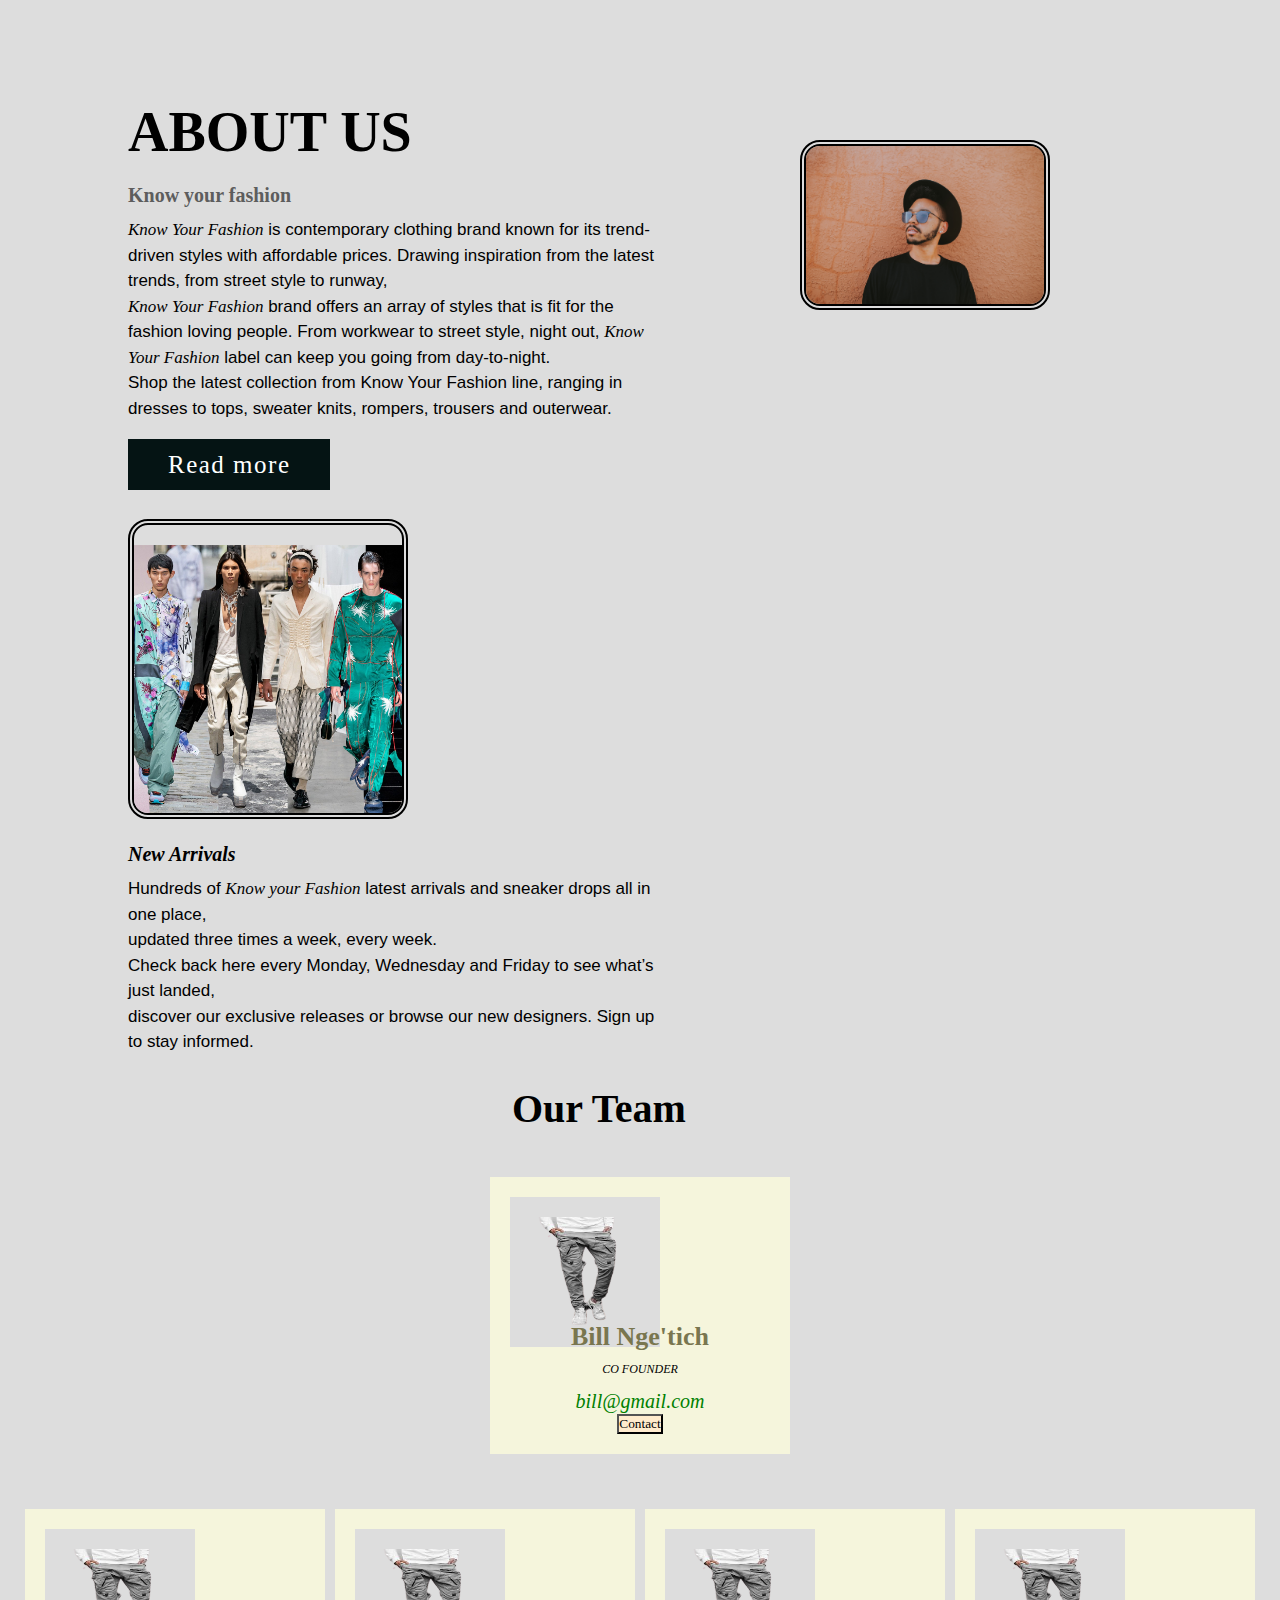
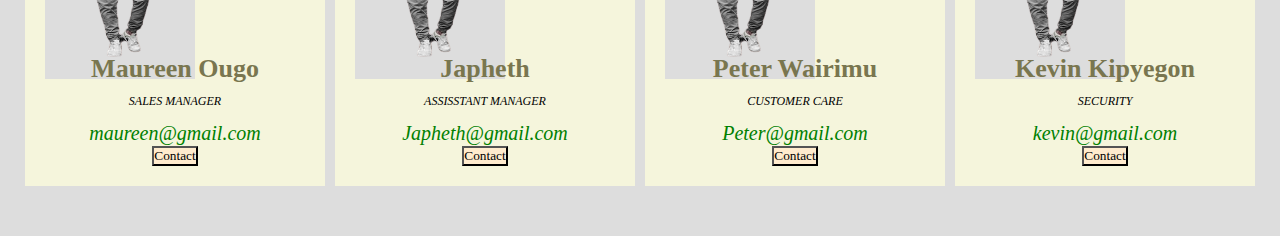
<file: index.html>
<!DOCTYPE html>
<html>
    <head>
        <title>About Us section</title>
        <meta charset="utf-8">
        <meta name="viewport" content="width=device-width,initial-scale=1.0">
        <link rel="stylesheet" href="index.css">
        <div class="section">
            <div class="container">
                <div class="content-section">
                   <div class="title">
                       <h1>About Us</h1>
                   </div> 
                   <div class="content">
                    
                       <h3>Know your fashion</h3>
                       <p><em>Know Your Fashion</em> is contemporary clothing brand known for its trend-driven styles with affordable prices. Drawing inspiration from the latest trends, from street style to runway,<br> <em>Know Your Fashion</em> brand offers an array of styles that is fit for the fashion loving people. From workwear to street style, night out, <em>Know Your Fashion</em> label can keep you going from day-to-night.<br> Shop the latest collection from Know Your Fashion line, ranging in dresses to tops, sweater knits, rompers, trousers and outerwear.</p>
                       <div class="button">
                           <a href="">Read more</a>
                       </div>

                   </div>
                   <div class="another">
                    <img src="Know-Your-Fashion/Assets/creative.jpg" height="300px">
                     
                    <h4>New Arrivals</h4>
                    <p>Hundreds of <em>Know your Fashion</em> latest arrivals and sneaker drops all in one place,<br> updated three times a week, every week. <br>Check back here every Monday, Wednesday and Friday to see what’s just landed,<br> discover our exclusive releases or browse our new designers. Sign up to stay informed.</p>
                    
                   </div>
                   <div class="social">
                   <a href=""><i class="fab fa-facebook-f"></i></a>
                   <a href=""><i class="fab fa-twitter-f"></i></a>
                   <a href=""><i class="fab fa-instagram,-f"></i></a>
                   </div>

                </div> 
                <div class="image-section">
                    <img src="Documents/Know your fashion project/ivana-cajina-_7LbC5J-jw4-unsplash.jpg">
                </div>
             </div>
        </div>
    </head>
    <body>
        <div class="wrapper">
            <h2>Our Team</h2>
            </div>
            <div class="team">
                <div class="team_member">
                    <div class="team_img">
                        <img src="Documents/Know your fashion project/trousers-removebg-preview.png"></div>
                    <h3>Bill Nge'tich</h3>
                    <p class="role">Co Founder</p>
                    <p>bill@gmail.com</p>
        <p><button class="button">Contact</button></p>
                    </div>
                    <div class="team">
                    <div class="team_member">
                        <div class="team_img">
                            <img src="Documents/Know your fashion project/trousers-removebg-preview.png">
                        </div>
                        <h3>Maureen Ougo</h3>
                        <p class="role">Sales Manager</p>
                        <p>maureen@gmail.com</p>
        <p><button class="button">Contact</button></p>
                    
                        </div>
                        <div class="team">
                        <div class="team_member">
                            <div class="team_img">
                                <img src="Documents/Know your fashion project/trousers-removebg-preview.png">
                            </div>
                            <h3>Japheth</h3>
                            <p class="role">Assisstant Manager</p>
                            <p>Japheth@gmail.com</p>
        <p><button class="button">Contact</button></p>
                    </div>        
                    <div class="team">
                        <div class="team_member">
                            <div class="team_img">
                                <img src="Documents/Know your fashion project/trousers-removebg-preview.png">
                            </div>
                            <h3>Peter Wairimu</h3>
                            <p class="role">Customer care</p>
                            <p>Peter@gmail.com</p>
        <p><button class="button">Contact</button></p>
                            </div>
                            <div class="team">
                                <div class="team_member">
                                    <div class="team_img">
                                        <img src="Documents/Know your fashion project/trousers-removebg-preview.png">
                                    </div>
                                    <h3>Kevin Kipyegon</h3>
                                    <p class="role">Security</p>
                                    <p>kevin@gmail.com</p>
        <p><button class="button">Contact</button></p>
                            </div>        


                </div>

            </div>

        </div>


        
    </body>
</html>
</file>
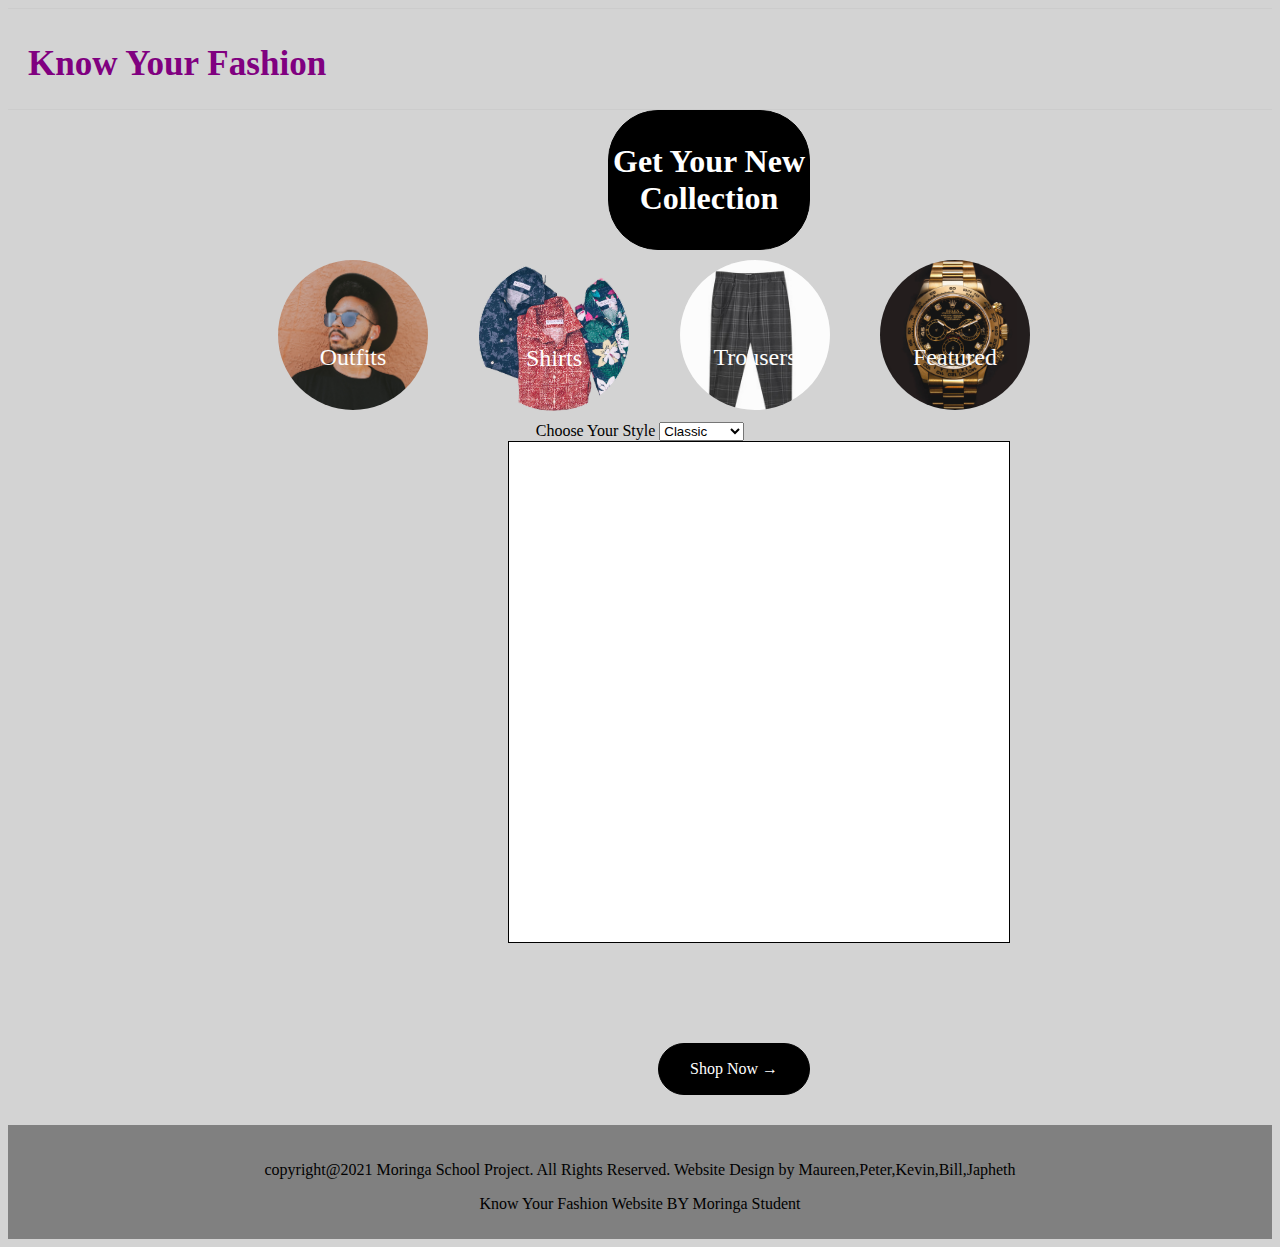
<file: cart.html>
<!DOCTYPE html>
<html lang="en">
<head>
    <meta charset="UTF-8">
    <meta http-equiv="X-UA-Compatible" content="IE=edge">
    <meta name="viewport" content="width=device-width">
    <title>Cart Page</title>
    <link rel="stylesheet" href="https://pro.fontawesome.com/releases/v5.10.0/css/all.css" integrity="sha384-AYmEC3Yw5cVb3ZcuHtOA93w35dYTsvhLPVnYs9eStHfGJvOvKxVfELGroGkvsg+p" crossorigin="anonymous"/>
    <link rel="stylesheet" type="text/css" href="./cart.css">
</head>
<header>
    <div class="nav">
        <div class="logo">
         <h3>Know Your Fashion</h3>
         </div>
         <div class="icons">
             <ul>
                <li><a href="#"><i class="fa fa-home fa-3x" style="color:blueviolet"aria-hidden="true"></i></a></li>
                <li><a href="#" > <i class="fas fa-tshirt fa-3x" aria-hidden="true" style="color: blueviolet"></i></a></li>
                <li><a href="#" >  <i class="fas fa-tag fa-3x" aria-hidden="true" style="color: blueviolet"></i></a></li>
                <li><a href="#" ><i class="fas fa-address-card fa-3x" aria-hidden="true" style="color: blueviolet"></i></a></li>
                <li><a href="#" ><i class="fa fa-sign-in fa-3x" aria-hidden="true" style="color: blueviolet"></i></a></li>
         </div>
     </div>
</header>
<body>
    <div id="article">
        <p>
            Get Your New Collection
        </p>
    </div>

    <div class="collection">
        <div id="image1">
            <p >Outfits</p>
        </div>
        <div id="image2">
            <p>Shirts</p>
        </div>
        <div id="image3">
            <p >Trousers</p>
        </div>
        <div id="image4">
            <p >Featured</p>
        </div>
    </div>
    <div id="list">
        <label for="">Choose Your Style
            <select name="choice" id="choice" onchange="createDoll(this.value)">
            <option value="0">Classic</option>
            <option value="1">Sporty</option>
            <option value="2">Old school</option>
            <option value="3">Free Spirit</option>
            <option value="4">Creative</option>
            <option value="5">Hipster</option>
            </select>
        </label>
    </div>
    <div id="display"></div>
    <script src="./cart.js" type="text/javascript"></script>
    <div id="shop">
        <p>Shop Now &#8594;</p>
    </div>
    <div class="footertwo">
        <P> copyright@2021 Moringa School Project. All Rights Reserved. Website Design by Maureen,Peter,Kevin,Bill,Japheth</P>
        <p>Know Your Fashion Website BY Moringa Student</p>
    </div>

     
</body>
</html>
</file>
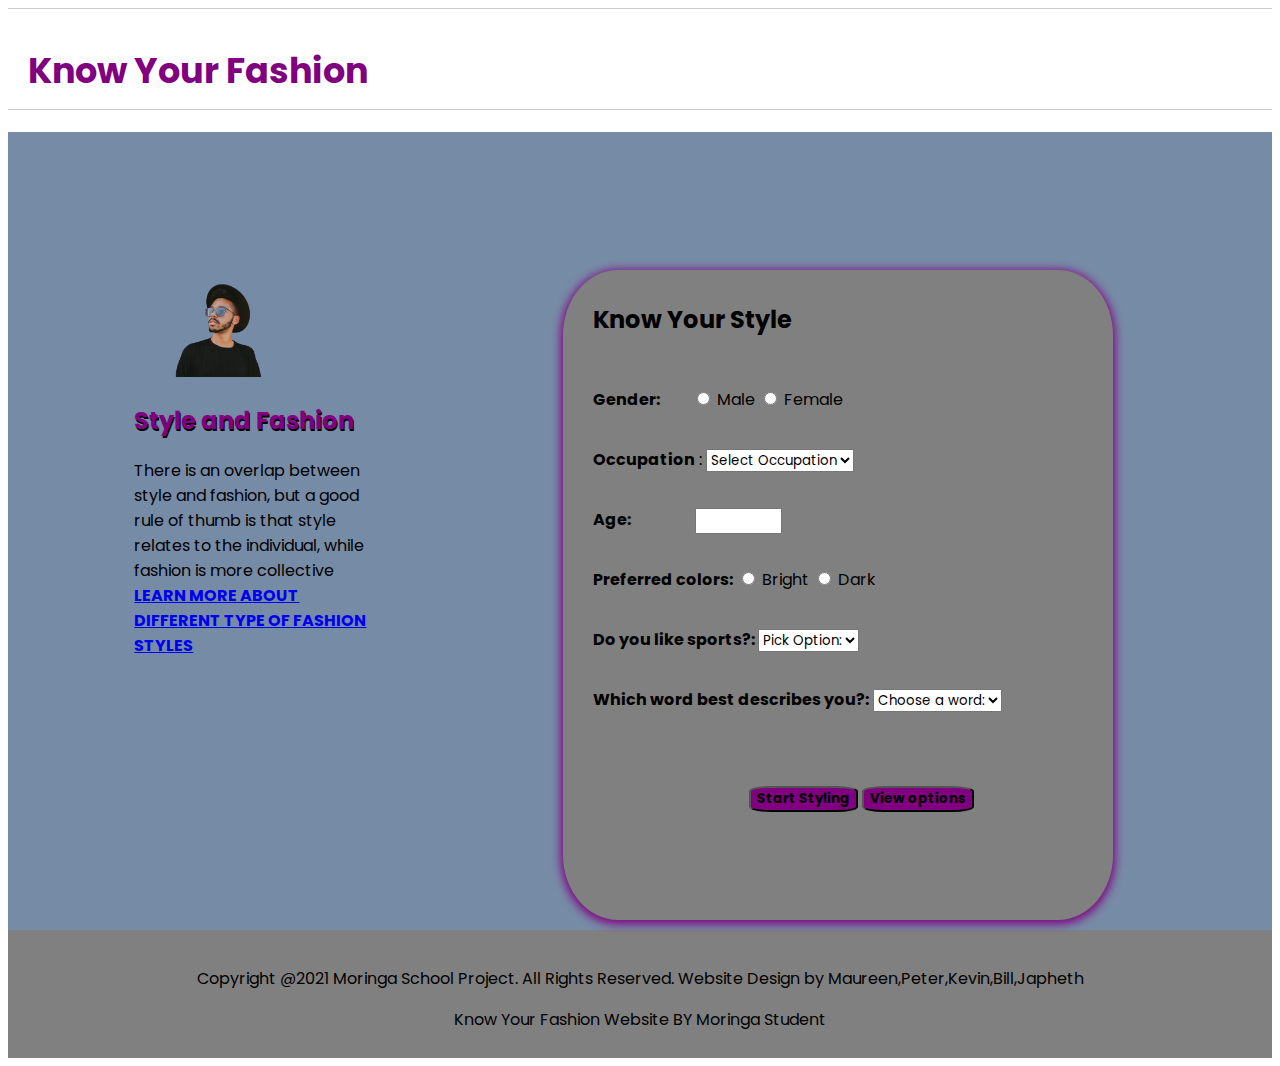
<file: fashionpage.html>
<!DOCTYPE html>
<html lang="en">
<head>
    <meta charset="UTF-8">
    <meta http-equiv="X-UA-Compatible" content="IE=edge">
    <meta name="viewport" content="width=device-width, initial-scale=1.0">
    <title>Know Your Fashion </title>
    <link rel="stylesheet" href="https://pro.fontawesome.com/releases/v5.10.0/css/all.css" integrity="sha384-AYmEC3Yw5cVb3ZcuHtOA93w35dYTsvhLPVnYs9eStHfGJvOvKxVfELGroGkvsg+p" crossorigin="anonymous"/>
    <link rel="preconnect" href="https://fonts.gstatic.com">
    <link href="https://fonts.googleapis.com/css2?family=Poppins:wght@300&display=swap" rel="stylesheet">
    <link rel="preconnect" href="https://fonts.googleapis.com">
    <link rel="preconnect" href="https://fonts.gstatic.com" crossorigin>
    <link href="https://fonts.googleapis.com/css2?family=Architects+Daughter&display=swap" rel="stylesheet">
    <link rel="stylesheet" href="fashionpage.css">
    
</head>

<body>
    <header>
        <div class="nav">
            <div class="logo">
             <h3>Know Your Fashion</h3>
             </div>
             <div class="icons">
                 <ul>
                    <li><a href="#"><i class="fa fa-home fa-3x" style="color:blueviolet"aria-hidden="true"></i></a></li>
                    <li><a href="#" > <i class="fas fa-tshirt fa-3x" aria-hidden="true" style="color: blueviolet"></i></a></li>
                    <li><a href="#" >  <i class="fas fa-tag fa-3x" aria-hidden="true" style="color: blueviolet"></i></a></li>
                    <li><a href="#" ><i class="fas fa-address-card fa-3x" aria-hidden="true" style="color: blueviolet"></i></a></li>
                    <li><a href="#" ><i class="fa fa-sign-in fa-3x" aria-hidden="true" style="color: blueviolet"></i></a></li>
   
             </div>
         </div>
    </header>
    <div class="container">
        <div class="fashionstyle">
            <div class="fashionimage">
                <img src="./Know-Your-Fashion/Assets/ivana-cajina-_7LbC5J-jw4-unsplash-removebg-preview.png" alt="">
            </div>
        <h2>Style and Fashion</h2>
        <p>There is an overlap between style and fashion,
            but a good rule of thumb is that style relates to
            the individual, while fashion is more collective <strong><a href="https://www.cozibearboutique.com/blogs/cozi-bear-news/the-different-types-of-fashion-styles">LEARN MORE ABOUT DIFFERENT TYPE OF FASHION STYLES</a></strong></p>
        </div>
        <form action="" id="form">
            <div class="inputpage">
                <div class="margin"> 
                <div class="header">
                    <h2>Know Your Style</h2>
                </div> 
                <div class="formcontrol ">
                    <label for=""> <strong>Gender:</strong>  &nbsp&nbsp&nbsp&nbsp&nbsp&nbsp
                    <input type="radio" id="male" name="gender" value="Male" required>
                    <label for="male">Male</label>
                    <input type="radio" id="female" name="gender" value="Female">
                    <label for="female">Female</label>
                    <i class="far fa-check-circle"></i>
                    <i class="fas fa-times"></i>
                    <br>
                    </label>
                    
                </div>
               <div class="formcontrol">
                   <label for=""> <strong>Occupation</strong> : 
                    <select name="Ocupation" id="occupation" required>
                            <option value="">Select Occupation</option>
                            <option value="Formal">Formal</option>
                            <option value="Informal">Informal</option>
                            <option value="Student">Student</option>
                    </select>
                    <i class="far fa-check-circle"></i>
                    <i class="fas fa-times"></i>
                    <br> 
                    </label>
                    
                </div>
                <div class="formcontrol">
                    <label for=""> <strong>Age:</strong>  &nbsp&nbsp&nbsp&nbsp&nbsp&nbsp&nbsp&nbsp&nbsp&nbsp&nbsp&nbsp&nbsp&nbsp
                        <input type="number" name="Age" id="age" min="1" max="100" required></label><i class="far fa-check-circle"></i>
                        <i class="fas fa-times"></i><br>

                </div>
                <div class="formcontrol">
                    <label for=""> <strong>Preferred colors:</strong> 
                    <input type="radio" id="bright" name="color" value="Bright" required>
                    <label for="Bright">Bright</label>
                    <input type="radio" id="dark" name="color" value="dark">
                    <label for="dark">Dark</label> <i class="far fa-check-circle"></i>
                    <i class="fas fa-times"></i>
<br></label> 
                </div>

                <div class="formcontrol">
                    <label for=""> <strong>Do you like sports?: </strong>
                        <select name="Sports" id="sports" required>
                                <option value=""> Pick Option:</option>
                                <option value="Yes">Yes</option>
                                <option value="No">No</option>
                        </select>
                        <i class="far fa-check-circle" ></i>
                        <i class="fas fa-times"></i>

                        <br>
                    </label>
                </div>

                <div class="formcontrol">
                    <label for=""> <strong>Which word best describes you?:</strong> 
                            <select name="word" id="word" required>
                                    <option value="">Choose a word:</option>
                                    <option value="Classic">Classic</option>
                                    <option value="Old-School">Old-School</option>
                                    <option value="Creative">Creative</option>
                                    <option value="Hipster">Hipster</option>
                                    <option value="Free-Spirit">Free-Spirit</option>
                            </select>
                            <i class="far fa-check-circle"></i>
                            <i class="fas fa-times"></i>
                             <br>
                    </label>
                    <p id="output"></p>
                </div>
                <input type="button" value="Start Styling" class="submit" onclick="styleFunction()">
                <button id="options"><a href="#">View options</a></button>
                </div>
                


            </div>
        </form>
    </div>
    <script src="fashionpage.js"></script>
</body>
<div class="footertwo">
    <P> Copyright @2021 Moringa School Project. All Rights Reserved. Website Design by Maureen,Peter,Kevin,Bill,Japheth</P>
    <p>Know Your Fashion Website BY Moringa Student</p>
</div>
</html>
</file>
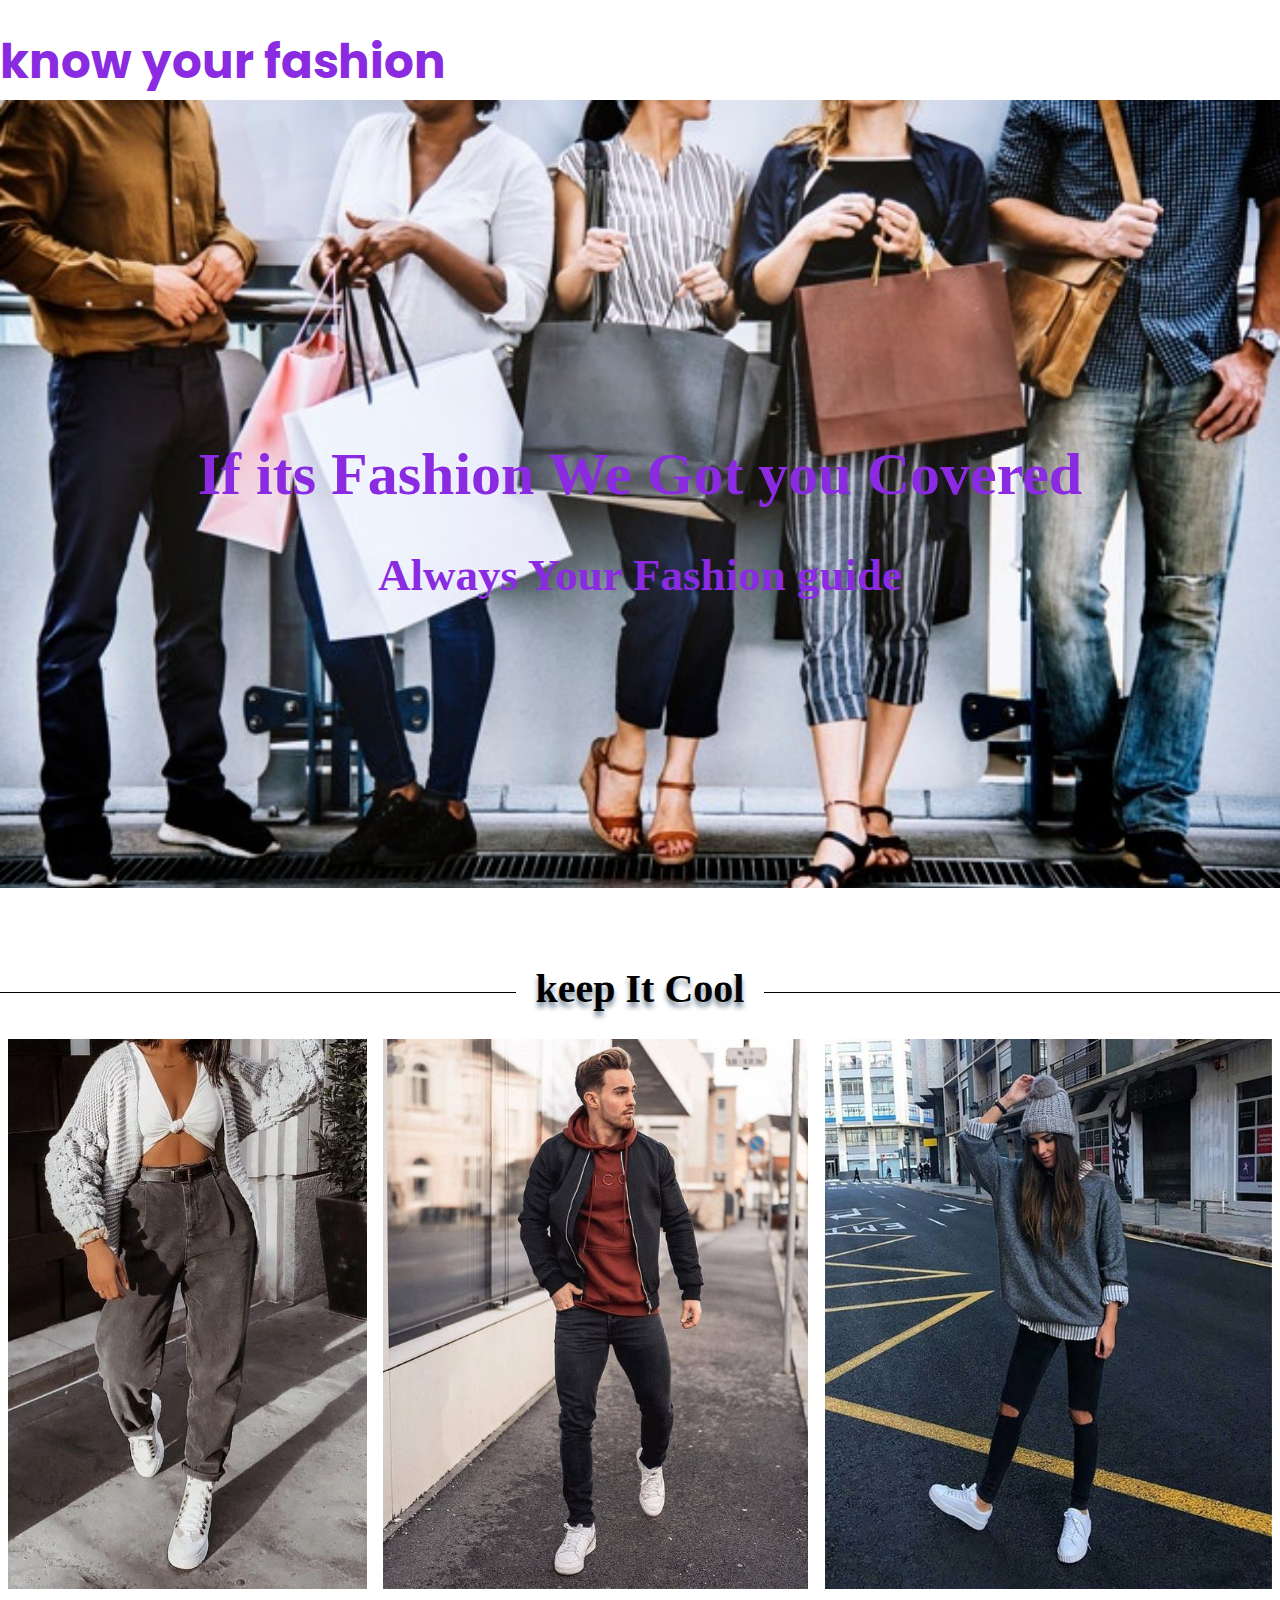
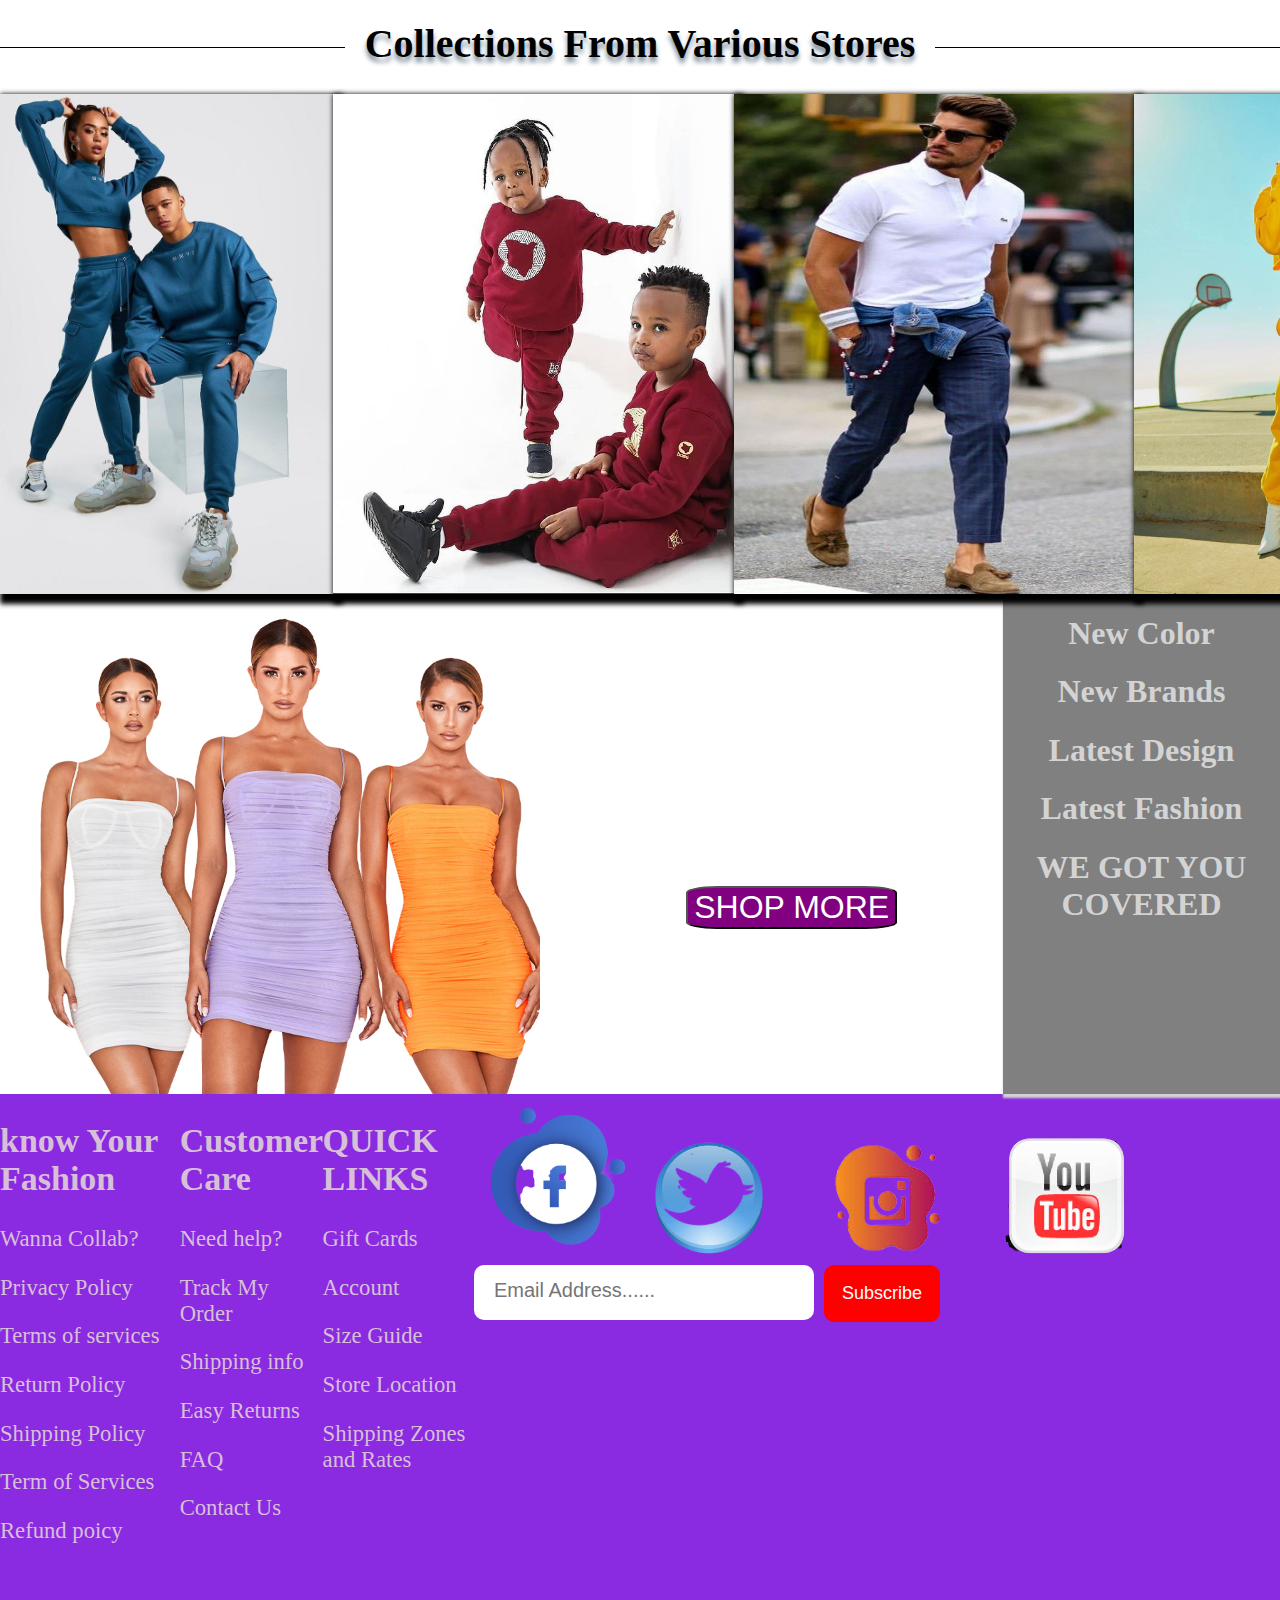
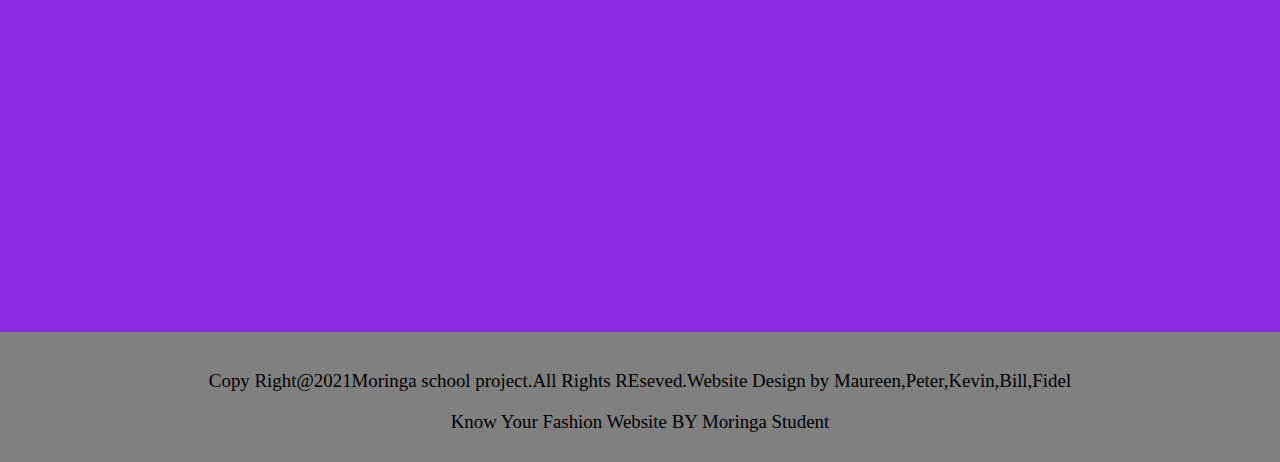
<file: homepage.html>
<!DOCTYPE html>
<html lang="en">
<head>
    <meta charset="UTF-8">
    <meta http-equiv="X-UA-Compatible" content="IE=edge">
    <meta name="viewport" content="width=device-width, initial-scale=1.0">
    <title>Know your Fashion</title>
    <link rel="stylesheet" href="https://pro.fontawesome.com/releases/v5.10.0/css/all.css" integrity="sha384-AYmEC3Yw5cVb3ZcuHtOA93w35dYTsvhLPVnYs9eStHfGJvOvKxVfELGroGkvsg+p" crossorigin="anonymous"/><link rel="preconnect" href="https://fonts.gstatic.com">

    <link href="https://fonts.googleapis.com/css2?family=Poppins:wght@200&display=swap" rel="stylesheet">


    <link rel="stylesheet" href="homepage.css">

</head>
<body>
    <div class="prehome">
        
        <div class="menutxt">
            <h3>know your fashion</h3>
        </div>
        <div class="menuicons">
            <ul>
                <li><a href="#"><i class="fa fa-home fa-3x" style="color:blueviolet"aria-hidden="true"></i></a></li>
                <li><a href="#" > <i class="fas fa-tshirt fa-3x" aria-hidden="true" style="color: blueviolet"></i></a></li>
                <li><a href="#" >  <i class="fas fa-tag fa-3x" aria-hidden="true" style="color: blueviolet"></i></a></li>
                <li><a href="#" ><i class="fas fa-address-card fa-3x" aria-hidden="true" style="color: blueviolet"></i></a></li>
                <li><a href="#" ><i class="fa fa-sign-in fa-3x" aria-hidden="true" style="color: blueviolet"></i></a></li>
            </ul>

        </div>
            
          

    </div>
   <div class="nav">
       
        <div class="icons">
           
    
        </div>

    </div>
    <div class="landingimage">
        <h1>If its Fashion We Got you Covered</h1>
        <h2>Always Your Fashion guide</h2>
    </div>
    
    
    </div> 
    <div class="icons2"> 
        
        <ul>
            <li><a href="#"><i class="fa fa-truck fa-4x" aria-hidden="true" style="color: blueviolet;"></i></a></li>
            <li><a href="#"><i class="fa fa-motorcycle fa-4x" aria-hidden="true" style="color: blueviolet;"></a></i>
            <li><a href="#"><i class="fa fa-shopping-bag fa-4x" aria-hidden="true" style="color: blueviolet"></i></a></li>
             <li><a href="#"><i class="fa fa-heart fa-4x" aria-hidden="true" style="color: blueviolet;"></i> </a></li>
         </ul>

    </div>


    <div class="keepbarcollection">
        <div class="headerone">
            <h1>keep It Cool</h1>
        </div>   
            <div class="coolphotos">
                <div class="yara">
                <img src="Documents/Know your fashion project/ce3d3bd39f0479af039eaf4e2a3b16be.jpg"height="550px" alt="mummy jeans">
                <h2>fine of the finest</h2>
               </div>
               <div class="mancool">
               <img src="Know-Your-Fashion/Assets/hipstermale.jpg" height="550px"alt="man in black">
               <h2>Power Player</h2>
               
               </div>
               <div class="girl">
                   <img src="Know-Your-Fashion/Assets/hipsterfemalee.jpg" height="550px"alt="girl">
                   <h2>it's all about looking good</h2>
               </div>

               </div>

            </div>
    </div>
    <div class="photptab">
    <div class="collectionbar">
        <div class=headertwo>
        <h1>Collections From Various Stores</h1>
        </div>
      <div class="photos">
        <div class="couple">
         <img src="Know-Your-Fashion/Assets/couple1.jpg"height="500px" alt="couple wearing sweatpants">
         <h1>Shop Couple Matching outfit <br>Disount 20%off</h1>
        </div>
        <div class="children">
        <img src="Know-Your-Fashion/Assets/fashion3.jpg"height="500px" alt="children photo">
        <h1>Children Matching Outfits <br>20%off</h1>
        </div>
        <div class="man">
            <img src="Know-Your-Fashion/Assets/man.jpg"height="500px" width="400px" alt="man">
            <h1> legit Smart Casual <br>10% off</h1>
         </div>
           <div class="woman">
            <img src="fashion/Assets/fashion 3.jpeg"height="500px" alt="women">
            <h1>Best on us <br> 5% 0ff</h1>
           </div>

      </div>

    </div>
    
    <div class="layout">
        <div class="form">
        <div class="layout photo">
            <img src="Know-Your-Fashion/Assets/women3.jpg" hieght="10px" width="500px" width=>
        </div>
        <div class="button">
            <a href=""><input type="button" value="SHOP MORE" id="shopmore"></a>
        </div>
        </div>
        <div class="bottomtext">
        <h1> New Color</h1>
        <h1>New Brands</h1>
        <h1>Latest Design</h1>
        <h1>Latest Fashion</h1>
        <div class="covered">
        <h1>WE GOT YOU COVERED</h1>
        </div>
       </div>
      </div>
    <div class= "footerone">
        <div class="footertext">
            <h2>know Your Fashion</h2>
            <p>Wanna Collab?</p>
            <p>Privacy Policy</p>
            <p>Terms of services</p>
            <p>Return Policy</p>
            <p>Shipping Policy</p>
            <p>Term of Services</p>
            <p>Refund poicy</p>
        </div>
        <div class="Customercare">
            <h2>Customer Care</h2>
            <p>Need help?</p>
            <p>Track My Order</p>
            <p>Shipping info</p>
            <p>Easy Returns</p>
            <p>FAQ</p>
            <p>Contact Us</p>
        </div>
        <div class="Quicklinks">
            <h2>QUICK LINKS</h2>
            <p>Gift Cards</p>
            <p>Account</p>
            <p>Size Guide</p>
            <p>Store Location</p>
            <p>Shipping Zones and Rates</p>
                    
                   


        
            </div>


        
        <div class="socialicons">
            <img src="fashion/Assets/facebook-icon-png-image-free-download-searchpngcom-facebook-icon-png-715_715-removebg-preview.png"height="20%"  alt="facebook icon">
            <img src="fashion/Assets/images-removebg-preview (3).png" height="15%" Alt="twitter icon">
            <img src="fashion/Assets/images-removebg-preview (1).png"  height="15%"alt="instagram">
            <img src="fashion/Assets/images-removebg-preview (5).png"height="15%" alt="youtube icon">
            <div class="rows">
                <input type="text" placeholder="Email Address......">
                <button class="submit-button">Subscribe</button>
            </div>
        </div>

       
    </div>
    <div class="footertwo">
        <P> Copy Right@2021Moringa school project.All Rights REseved.Website Design by Maureen,Peter,Kevin,Bill,Fidel</P>
        <p>Know Your Fashion Website BY Moringa Student</p>

    </div>
</body>
</html>
</file>
<file: index.css>
*{margin: 0px; 
    padding: 0px;
    box-sizing: border-box;
    font-family: 'poppins'; 
    
   }
   .section{
       width: 100%;
       min-height: 100vh;
       background-color: #ddd;


   }
   .container{
       width: 80%;
       display: block;
       margin: auto;
       padding-top: 100px;
   }
   .content-section{
       float: left;
       width: 55%;
       
   }
   .image-section{
       float: right;
       width: 40%;
       margin-left: 100px;
   }
   .image-section img{
       width: 80%;
       height: auto;
       border-radius: 20px;
       border: 6px double black;
       
       

   }
   /* .home{
    float: none;
    width: 40%
    
   }
   .home img{
    width: 100%;
    height: auto; */

   .content-section .title{
       text-transform: uppercase;
       font-size: 28px;
   

   }
   .content-section .content h3{
       margin-top:20px;
       color: #5d5d5d;
       font-size: 20px;
   }
   .content-section .content p{
       margin-top: 10px;
       font-family: sans-serif;
       font-size: 17px;
       line-height: 1.5;



   }
   .content-section .content .button {
       margin-top: 30px;

   }
.content-section .content .button a{
    background-color: rgb(5, 20, 20);
    padding: 12px 40px;
    text-decoration: none;
    color: #fff; 
    font-size: 25px;
    letter-spacing: 1.5px;
}
.content-section .content .button a:hover{
    background-color: #a55555;
    color: #fff; 
}

.form img{
    width: 20%;
    height: 20%;
    float: left;
    border-radius: 8px;
    border: 1px solid #ddd;
    display: block;
    margin-left: 10%;
    margin-right: 20%;
    border: 6px double black;


}


.image{
    width: 10px;
    height: 10px;
    float: left;
    border-radius: 8px;
    border: 1px solid #ddd; 
    display: block;    
    margin-right: 20%;

}
.form{
    text-align: left;
       
       
}
body{
   background-color: #ddd;
}
.wrapper h2{
    font-family: 'Allura',cursive;
    font-size: 40px;
    margin-bottom: 40px;
    text-align: left;
    
}
.team{
    text-align: center;
    width: auto;
    justify-content: center;
    display: flex;
    flex-wrap: wrap;
    background-color: #ddd;
}

.team .team_member{
    background-color: beige;

    margin: 5px;
    margin-bottom: 50px;
    width: 300px;
    padding: 20px;
    line-height: 20px;
    position: relative;
}
.team .team_member h3{
    color: #79764f;
    font-size: 26px;
    margin-top: 30px;
 

}
.team .team_member p.role{
    color:black;
    font-size: 12px;
    text-transform: uppercase;
    margin: 12px 0;

}
.wrapper{
    margin-bottom: 10px;
    text-align:left;
    padding-left: 40%;

}

.team .team_member .team_img{
    width: 100px;
    height: 100px;
    background:transparent;
    border-radius: 20px;

} 
.team .team_member .team_img img{
    width: 150px;
    height: 150px;
    padding: 20px;
    top: 10%;
    background-color: #ddd;
    


}
.team .button{
 background:blanchedalmond; 
}
.team.button:hover{
background-color: cornsilk;

}
.button:hover{
    cursor: pointer;
    /* background-color: wheat; */
    color: black;
    font-size: 15px;
}
.another>img{
 padding-top: 20px; 
 /* width: 80%; */
/* height: auto; */
border-radius: 20px;
border: 6px double black;
margin-bottom: 20px;
margin-top: 40px;

}
.section{
    display: flex;
    padding-bottom: 30px;

}
.container{
    display: flex;
}
.image-section{
    padding: 40px;
}
.another h4{
    font-style: italic;
    font-size: 20px;
    font-weight: 20px;
}

.another p{
    margin-top: 10px;
       font-family: sans-serif;
       font-size: 17px;
       line-height: 1.5;

}
.team p{
    font-style: italic;
    font-size: 20px;
    font-weight: 20px;
    color:green;
}
</file>
<file: cart.css>
#display {
    background-color: white;
    border: 1px solid black;
    text-align: center;
    width: 500px;
    height: 500px;
    margin-left: 500px;

}
#display img{
    height: 500px;
    width:500px;
}
.collection{
    display: flex;
    padding: 10px;
    padding-left: 20px;
}
#image1{
    width: 150px;
    height: 150px;
    background-image: url(./fashion/Assets/ivana.jpg);
    background-size:cover;
    border-radius: 50%;
    margin-left: 250px;
    opacity: 0.95;
}
#image2{
    width: 150px;
    height: 150px;
    background-image: url(./fashion/Assets/shirts-removebg-preview.png);
    background-size: cover;
    margin-left: 50px;
    border-radius: 50%;
    border: 1px solid lightgray;
}
#image3{
    width: 150px;
    height: 150px;
    background-image: url(./fashion/Assets/toja.jpg);
    background-size:cover;
    border-radius: 50%;
    margin-left: 50px;
    opacity: 0.95;
}
#image4{
    width: 150px;
    height: 150px;
    background-image: url(./fashion/Assets/WPD-Article-Images-87.png);
    background-size: cover;
    margin-left: 50px;
    border-radius: 50%;
    opacity: 0.9;
}
.collection p{
    text-align: center;
    padding-top: 60px;
    font-size: x-large;
    font-style:'poppins' ;
    color: white;
}
#image1:hover {
    opacity: 0.4;
}
#image2:hover {
    opacity: 0.4;
}
#image3:hover {
    opacity:0.4;
}
#image4:hover{
    opacity: 0.4;
}
#article{
    border: 1px solid black;
    color: #fff;
    background-color: black;
    width: 200px;
    text-align:center;
    font-style: 'Poppins';
    font-weight: bolder;
    border-radius: 50px;
    font-size: xx-large;
    margin-left: 600px;
}
#list {
    text-align: center;
    
}
#display {
    text-align: center;
    justify-content: center;
}
body {
    background-color: lightgrey;
}
#shop {
    text-align: center;
    border: 1px solid black;
    width: 150px;
    background-color: black;
    color: white;
    border-radius: 50px;
    margin-left: 650px;
    margin-top: 100px;
    margin-bottom: 30px;

}
ul li{
    display: inline;
}
.nav{
border:1px solid #ccc;
border-width:1px 0;
list-style:none;
margin:0;
padding:0;
text-align:center;
box-sizing: border;
height:100px;
background-color: transparent;
}
.nav a{
    display:inline-block;
    padding:20px;
}
.logo{
    float: left;
    margin: 0 0 0 20px;
    font-size: 30px;
    text-align: space-between;
    font-family:'Caveat', cursive;
    color: purple;
}
.icons{
    float: right;
}
.footertwo{
    background-color: grey;
    padding-top: 20px;
    padding-bottom: 10px;
}
.footertwo p{
text-align: center;
font-size:medium;
}
</file>
<file: fashionpage.css>
*{
    font-family: 'Poppins', sans-serif;
   
    
}
ul li{
    display: inline;
}
.nav{
border:1px solid #ccc;
border-width:1px 0;
list-style:none;
margin:0;
padding:0;
text-align:center;
box-sizing: border;
height:100px;
background-color: transparent;
}
.nav a{
    display:inline-block;
    padding:20px;
}
.logo{
    float: left;
    margin: 0 0 0 20px;
    font-size: 30px;
    text-align: space-between;
    font-family:'Caveat', cursive;
    color: purple;
}
.icons{
    float: right;
}





.inputpage{
    
    display: flex;
    flex-direction: column;
    justify-content: flex-start;
    text-align:left;
    width: 550px;
    height: 650px;
    line-height: 60px;
    margin-bottom:10px;
    background-color: gray;
    margin-left: 32%;
    margin-top: 25%;
    border-radius: 10%;
    overflow: hidden;
    box-shadow: 0px 2px 10px 2px purple;
    
    
}
.margin{
    margin-left: 30px;
}
.submit{
    background-color: purple;
    color: black;
    font-weight: bold;
    border-radius: 20%;
    margin-left: 30%;
    margin-top: 40px;
}
#options{
    background-color: purple;
    color: black;
    font-weight: bold;
    border-radius: 20%;
    margin-top: 40px;
}
#options>a{
    text-decoration: none;
    color:black;
}
.formcontrol{
    position: relative;
}
.formcontrol i{
    position: absolute;
    top: 23px;
    right: 80px;
    visibility: hidden;
}
.formcontrol i.fa-check-circle{
    color: green;
}
.formcontrol i.fa-times{
    color: red;
}


.container{
    display: flex;
    flex-wrap: wrap;
    background-color: #768BA6;
    clear: both;
}
.fashionstyle{
text-align: left;
margin-top:10%;
width: 20%;
height: 30px;
margin-left: 10%;

}
.fashionstyle h2{
    color:purple;
    text-shadow: 0.5px 2px  black;
}


.fashionimage img{
    height: 40%;
    width: 70%;
}
#output{
    color: black;
    text-shadow: 0.5px 2px  purple;
    font-family: 'Architects Daughter', cursive;
}


/* footer styling */
.footertwo{
    background-color: grey;
    padding-top: 20px;
    padding-bottom: 10px;
}
.footertwo p{
text-align: center;
font-size:medium;
}
</file>
<file: homepage.css>
body,html{
    padding:0;
    margin:0;
    overflow-x: hidden;
} 
.landingimage{
    background-image: url("fashion/Assets/background1.jpg");
    /* background-repeat: repeat; */
    background-size: cover;
    height: 5000%;
    width: 100%;
    padding-top: 300px;
    padding-bottom:250px;
    /* border-sizing: 5000px; */
}
.prehome{
    display: flex;
    justify-content: space-between;
    margin-bottom: -24px;
    margin-top: -10px;
}
.menuicons ul li{
    display:inline;
    list-style: none;
    justify-content: space-between;
    margin-right: 50px;

}
.menutxt{
    font-family: 'Poppins', sans-serif;
    font-size: 40px;
    margin-bottom: -20px;
    color: blueviolet;
    margin-top: -10px;
}


.landingimage{
    background-image:url("fashion/Assets/background1.jpg");
    text-align: center;
    color: blueviolet;
    font-size: 30px;
    
}
.nav a{
    display:inline-block;
    padding:20px;
}
.logo{
    float: left;
    margin: 0px 0px 0px 0px;
    font-size: 30px;
    text-align: space-between;
    
    color: purple;
}
.icons{
    /* float: right; */
    
}
.icons2{
    display: flex;
    justify-content: space-evenly;
}
.icons2 ul li{
        margin-right: 200px;
        list-style: none;
        display: inline;
    }

.headerone{
    text-align: center;
    text-shadow:0 5px 5px lightslategrey;
    font-size: 20px;
}headerone h1 {
    overflow: hidden;
    text-align: center;
    }

    .headerone h1:before,
    .headerone h1:after {
    background-color: #000;
    content: "";
    display: inline-block;
    height: 1px;
    position: relative;
    vertical-align: middle;
    width: 50%;
    }

    .headerone h1:before {
    right: 0.5em;
    margin-left: -50%;
    }

    .headerone h1:after {
    left: 0.5em;
    margin-right: -50%;
    }

.coolphotos{
    display: flex;
    justify-content: space-around;
    background-color: white;
}
.yara,
.girl,
.mancool{
position: relative;
display: block;


}
.coolphotos h2{
    position:absolute;
    top: 0;
    left: 0;
    width: 100%;
    height: 100%;
    background: (0,0,0,0.6);
    color: whitesmoke;
    font-family: -apple-system, BlinkMacSystemFont, 'Segoe UI', Roboto, Oxygen, Ubuntu, Cantarell, 'Open Sans', 'Helvetica Neue', sans-serif;
display: flex;
flex-direction: column;
justify-content: center;
opacity: 0;
transition: opacity 0.25s;
font-size: 1.1cm;
backdrop-filter: blur(5px);

}
.coolphotos h2:hover{
    opacity: 1;
    transform: translateY(20px);


}
.headertwo{
    text-align: center;
    text-shadow:0 5px 5px lightslategrey;
    font-size: 20px;

}
.headertwo h1 {
    overflow: hidden;
    text-align: center;
    }

    .headertwo h1:before,
    .headertwo h1:after {
    background-color: #000;
    content: "";
    display: inline-block;
    height: 1px;
    position: relative;
    vertical-align: middle;
    width: 50%;
    }

    .headertwo h1:before {
    right: 0.5em;
    margin-left: -50%;
    }

    .headertwo h1:after {
    left: 0.5em;
    margin-right: -50%;
    }

.photos{
    display: flex;
    justify-content: space-around;
    
}
.couple,
.children,
.man,
.woman{

    position: relative;
    display:flex;
    justify-content: space-around;
    box-shadow: 5px 5px 5px 5px black;

}
.photos h1{
    position:absolute;
    top: 0;
    left: 0;
    width: 100%;
    height: 100%;
    background: (0,0,0,0.6);
    color:purple;
    font-family: -apple-system, BlinkMacSystemFont, 'Segoe UI', Roboto, Oxygen, Ubuntu, Cantarell, 'Open Sans', 'Helvetica Neue', sans-serif;
display: flex;
flex-direction: column;
justify-content: center;
opacity: 0;
transition: opacity 0.25s;
font-size: 1.1cm;

}
.photos h1:hover{
    opacity: 1;
    transform: translatex(20px);
}
.layout{
    display: flex;
    padding-left: 20px;
}
.form{
    display: flex;
}
.button{
    margin-top: 40%;
    margin-left: 20%;
}
.button #shopmore{
    font-size: xx-large;
    background-color: purple;
    color: white;
    border-radius: 15%;
}
.bottomtext{
    border: 6px  lightblack;
    background-color: grey;
    box-shadow:2px 2px 2px 2px lightgray;
    margin-left: 20%;

}
.bottomtext h1{
    text-align: center;
    color: lightgray;
}
.bottomtext.covered{
    color: blueviolet;
}
.footerone{
    display: flex;
    background-color: blueviolet;
        
}
.footerone .footertext, .Customercare, .Quicklinks{
    color: thistle;
    font-size: 0.6cm;
    justify-content: space-evenly;
}
input{
    float: left;
    margin-bottom: 50px;
}

.rows input {
    padding: 20px;
    border-radius: 10px;
    border: none;
    width: 300px;
}

.submit-button {
    padding: 18px;
    border-radius: 10px;
    border: none;
    margin-left: 10px;
    background-color: red;
    color: white;
    font-size: 18px;
}


.rows input::placeholder {
    font-size: 20px;
}
.footertwo{
    background-color: grey;
    padding-top: 20px;
    padding-bottom: 10px;
}
.footertwo p{
text-align: center;
font-size: 0.5cm;
}
</file>
